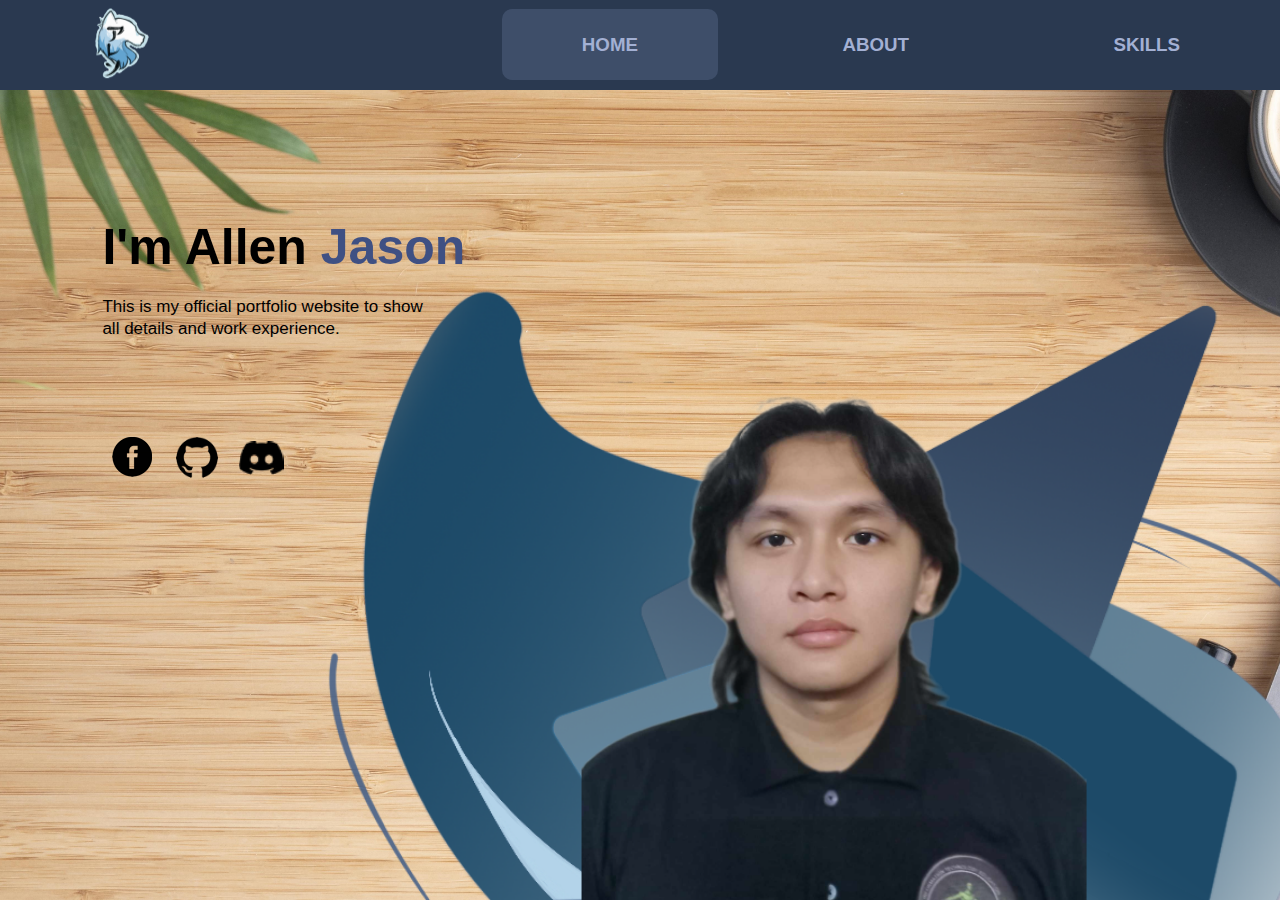
<file: index.html>
<!DOCTYPE html>
<html lang="en">
<head>
    <style>
        nav ul li{
            list-style-type: none;
        }
    </style>
    <meta charset="UTF-8">
    <meta http-equiv="X-UA-Compatible" content="IE=edge">
    <meta name="viewport" content="width=device-width, initial-scale=1.0">
    <title>Allen's Portfolio</title>
    <link rel="stylesheet" href="style.css">
</head>
<body>
    <div class="hero">
        <nav>
            <img class="lobo" src="images/lobo.png" class="lobo">
            <ul>
                <li><a class= "active" href="/index.html">HOME</a></li>
                <li><a href="j_about.html">ABOUT</a></li>
                <li><a href="skills.html">SKILLS</a></li>
            </ul>
        </nav>
        <div class="detel">
            <h1>I'm Allen<span> Jason</span></h1>
            <p>This is my official portfolio website to show 
                <br>all details and work experience.
                <br>
                <br>
                <br>
                <br>
                <br>
            </p>
        <a href="https://www.facebook.com/allenjason.mejia.9/"><img src="images/bookface.png" class="bookface"></a>
        <a href="https://github.com/Allenmejia"><img src="images/hubgit.png" class="hubgit"></a>
        <a href="https://discord.com/users/784027622136610836"><img src="images/corddis.png" class="corddis"></a>
        </div>
        <div class="images">
            <img src="images/zoid1.png" class="zoid1">
            <img src="images/zoid2.png" class="zoid2">
            <img src="images/zoid3.png" class="zoid3">
            <img src="images/zoid4.png" class="zoid4">
            <img src="images/my_face.png" class="my_face">
        </div>
    </div>
</body>
</html>
</file>
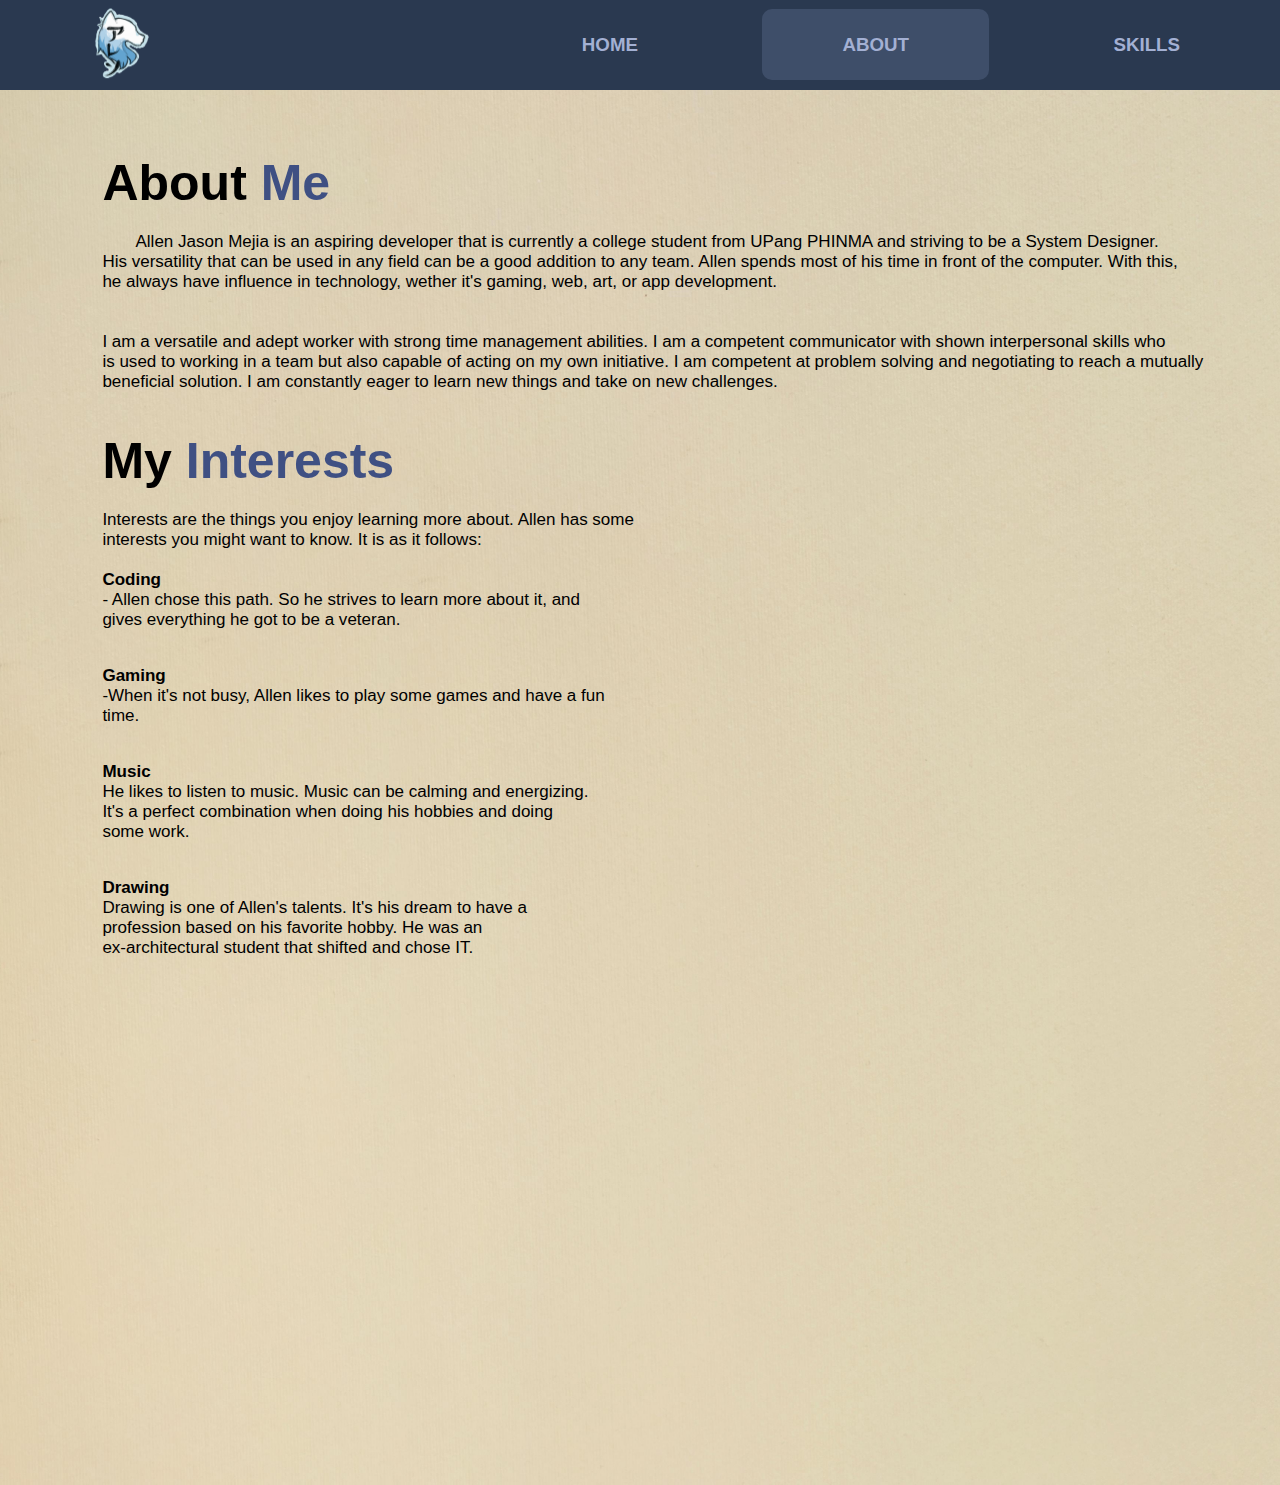
<file: j_about.html>
<!DOCTYPE html>
<html lang="en">
<head>
    <style>
        nav ul li{
            list-style-type: none;
        }
    </style>
    <meta charset="UTF-8">
    <meta http-equiv="X-UA-Compatible" content="IE=edge">
    <meta name="viewport" content="width=device-width, initial-scale=1.0">
    <title>Allen's Portfolio</title>
    <link rel="stylesheet" href="style.css">
</head>
<body>
    <div class="hero1">
        <nav>
            <img class="lobo" src="images/lobo.png" class="lobo">
            <ul>
                <li><a href="./">HOME</a></li>
                <li><a class= "active" href="/j_about">ABOUT</a></li>
                <li><a href="/skills">SKILLS</a></li>
            </ul>
        </nav>
        <div class="bout">
            <h1>About <span>Me</span></h1>
            <p>&nbsp;&nbsp;&nbsp;&nbsp;&nbsp;&nbsp;&nbsp;Allen Jason Mejia is an aspiring developer that is currently a college student from UPang PHINMA and striving to be a System Designer.   
                <br>His versatility that can be used in any field can be a good addition to any team. Allen spends most of his time in front of the computer. With this, 
                <br>he always have influence in technology, wether it's gaming, web, art, or app development.       
                <br>
                <br>
                <br>I am a versatile and adept worker with strong time management abilities. I am a competent communicator with shown interpersonal skills who 
                <br>is used to working in a team but also capable of acting on my own initiative. I am competent at problem solving and negotiating to reach a mutually 
                <br>beneficial solution. I am constantly eager to learn new things and take on new challenges.
                <br>
                <br>
                <br>
            <h1>My <span> Interests</span></h1>
            <p>Interests are the things you enjoy learning more about. Allen has some 
                <br>interests you might want to know. It is as it follows:
                <br>
                <br>
                <li>Coding</li>
                <p>- Allen chose this path. So he strives to learn more about it, and
                <br>gives everything he got to be a veteran.</p>
                <br>
                <br>
                <li>Gaming</li>
                <p>-When it's not busy, Allen likes to play some games and have a fun 
                <br>time.</p>
                <br>
                <br>
                <li>Music</li>
                <p>He likes to listen to music. Music can be calming and energizing.
                <br>It's a perfect combination when doing his hobbies and doing 
                <br>some work.</p>
                <br>
                <br>
                <li>Drawing</li>
                <p>Drawing is one of Allen's talents. It's his dream to have a 
                <br>profession based on his favorite hobby. He was an 
                <br>ex-architectural student that shifted and chose IT.</p>
            </p>
    </div>
</body>
</html>
</file>
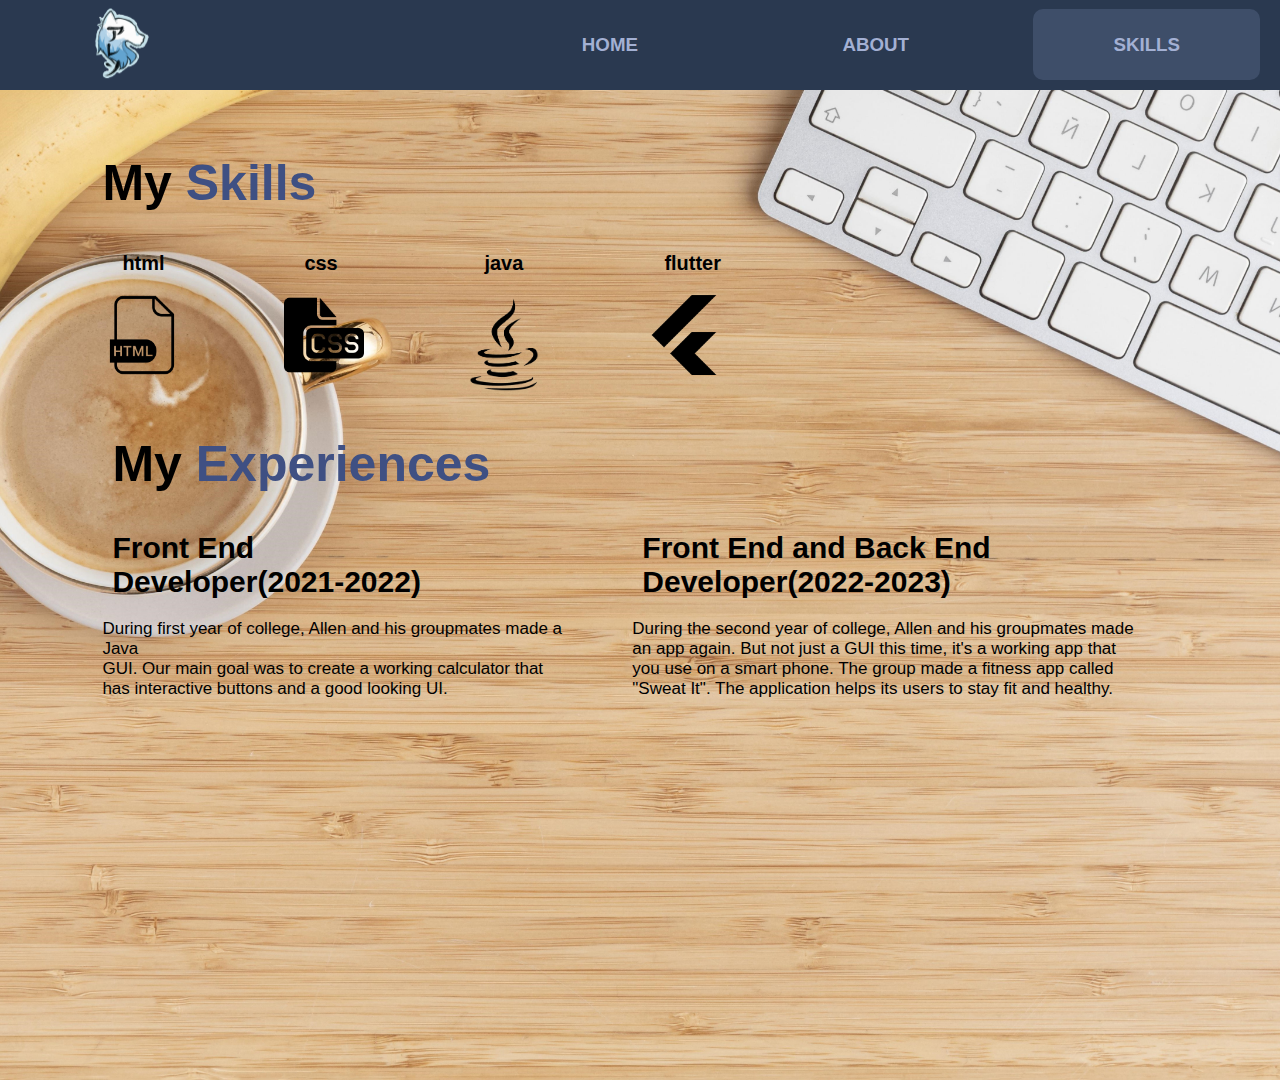
<file: skills.html>
<!DOCTYPE html>
<html lang="en">
<head>
    <style>
        nav ul li{
            list-style-type: none;
        }
    </style>
    <meta charset="UTF-8">
    <meta http-equiv="X-UA-Compatible" content="IE=edge">
    <meta name="viewport" content="width=device-width, initial-scale=1.0">
    <title>Allen's Portfolio</title>
    <link rel="stylesheet" href="style.css">
</head>
<body>
    <div class="hero2">
        <nav>
            <img class="lobo" src="images/lobo.png" class="lobo">
            <ul>
                <li><a href="./">HOME</a></li>
                <li><a href="/j_about">ABOUT</a></li>
                <li><a class= "active" href="/skills">SKILLS</a></li>
            </ul>
        </nav>
        <div class="portfol">
            <h1>My <span>Skills</span></h1>
        <div class="skill">
            <li><h3>html</h3>
                <img src="images/html_icon.png">
            </li>
            <li><h3>css</h3>
                <img src="images/css_icon.png">
            </li>
            <li><h3>java</h3>
                <img src="images/java_icon.png">
            </li>
            <li><h3>flutter</h3>
                <img src="images/flutter_icon.png">
            </li>
        </div>
        <div class="portfol1">
            <br>
            <br>
            <h1>My <span>Experiences</span></h1>
            <br>
        <div class="portfol2">
            <div class="column">
            <h1>Front End Developer(2021-2022)</h1>
            <p>During first year of college, Allen and his groupmates made a Java 
                <br>GUI. Our main goal was to create a working calculator that 
                <br>has interactive buttons and a good looking UI.
                <br>
                <br>
            </p>
            </div>
            <div class="column1">
            <h1>Front End and Back End Developer(2022-2023)</h1>
            <p>During the second year of college, Allen and his groupmates made
                <br>an app again. But not just a GUI this time, it's a working app that
                <br>you use on a smart phone. The group made a fitness app called
                <br>"Sweat It". The application helps its users to stay fit and healthy.
            </p>
            </div>  
    </div>
</body>
</html>
</file>
<file: style.css>
*{
    margin: 0;
    padding: 0;
    font-family: sans-serif;
    list-style: none;
}

.hero{
    position: relative;
    width: 100%;
    height: 100vh;
    background-image: url("images/casual.jpg");
    background-size: cover;
    
}
.hero1{
    position: relative;
    width: 100%;
    height: 165vh;
    background-image: url("images/casual1.jpg");
    background-size: cover;
    
}
.hero2{
    position: relative;
    width: 100%;
    height: 120vh;
    background-image: url("images/casual2.jpg");
    background-size: cover;
    
}

.lobo{
    height: auto;
    width: 80px;
    margin-top: .5%;
}

nav{
    display: flex;
    width: 84%;
    margin: auto;
    padding: 20px 0;
    align-items: center;
    justify-content: space-between;
}

nav{
    background: #2a3950;
    height: 50px;
    width: 100%;
}

nav img{
    padding: 0 80px;
}

nav ul li{
    display: inline-block;
    list-style: none;
    margin: 10px 20px;
}

nav ul li a{
    text-decoration: none;
    color: rgb(163, 176, 211);
    font-size: 110%;
    font-weight: bold;
    padding: 25px 80px;
    border-radius: 10px;
}

a.active, a:hover{
    background: #3e4e69;
    transition: .5s;
}

.detel{
    margin-left: 8%;
    margin-top: 10%;
}

.detel h1{
    font-size: 50px;
    color: black;
    margin-bottom: 20px;
}

.bout{
    margin-left: 8%;
    margin-top: 5%;
}

.bout h1{
    font-size: 50px;
    color: black;
    margin-bottom: 20px;
}
.bout li{
    font-weight: bold;
}

.portfol{
    margin-left: 8%;
    margin-top: 5%;
}
.skill{
    display: flex;
    gap: 100px;
}
.skill li img{
    height: auto;
    width: 80px;
}

.portfol h1{
    font-size: 50px;
    color: black;
    margin-bottom: 20px;
}
.portfol1 h1{
    font-size: 50px;
    color: black;
    margin-bottom: 20px;
    margin-left: 10px;
}
.column{
    float: left;
    width: 40%;
}
.column1{
    float: right;
    width: 55%;
}

.portfol2 h1{
    font-size: 30px;
    color: black;
    margin-bottom: 20px;
    margin-right: 100px;
}
.portfol2 h2{
    font-size: 30px;
    color: black;
    margin-bottom: 20px;
}
.portfol2 p{
    color: black;
}

h3{
    margin: 20px;
}
p{
    font-size: 18px;
    font-size-adjust: 0.5;
}
li{
    font-size: 18px;
    font-size-adjust: 0.5;
}

.detel span{
    color: rgb(63, 80, 131);
}

.bout span{
    color: rgb(63, 80, 131);
}

.portfol1 span{
    color: rgb(63, 80, 131);
}
.portfol span{
    color: rgb(63, 80, 131);
}

.detel p{
    color:black;
    line-height: 22px;
}

.detel a{
    background: none;
    padding-top: 45px;
    margin-top: 10%;
    border-radius: 5px;
}
.detel a:hover{
    background: #687a9b;
    transition: .5s;
    box-shadow: 0 14px 28px rgba(0,0,0,0.25), 0 10px 10px rgba(0,0,0,0.22);
}

.images{
    width: 45%;
    height: 75%;
    position: absolute;
    bottom: 0;
    right: 100px;
}

.images img{
    height: 100%;
    position: absolute;
    left: 40%;
    bottom: 0px;
    transform: translateX(-50%);
    transition: bottom 1s, left 1s;
}
.images:hover .my_face{
    left: 45%;
}
.images:hover .zoid2{
    bottom: 15%;
}
</file>
